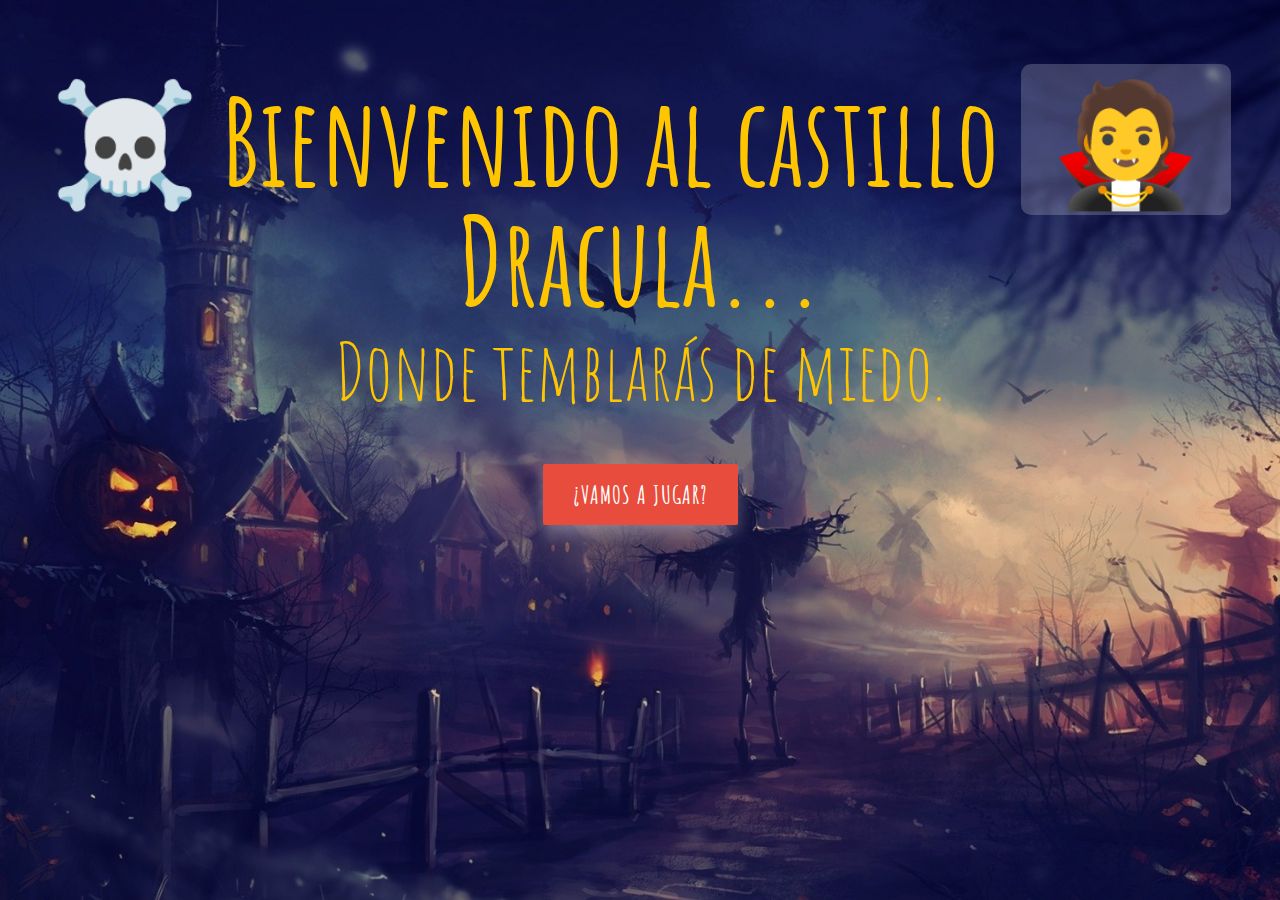
<file: index.html>
<!DOCTYPE html>
<!--[if lt IE 7 ]> <html class="ie ie6 no-js" lang="en"> <![endif]-->
<!--[if IE 7 ]>    <html class="ie ie7 no-js" lang="en"> <![endif]-->
<!--[if IE 8 ]>    <html class="ie ie8 no-js" lang="en"> <![endif]-->
<!--[if IE 9 ]>    <html class="ie ie9 no-js" lang="en"> <![endif]-->
<!--[if gt IE 9]><!--><html class="no-js" lang="es"><!--<![endif]-->
<head>
    <meta charset="UTF-8">
    <meta name="viewport" content="width=device-width, initial-scale=1.0">
    <meta http-equiv="X-UA-Compatible" content="ie=edge">
    <title>Juego Piedra, Papel, Tijeras, Lagarto, Spock</title>
    <link rel="stylesheet" href="assets/styles/style.css">
    <link href='https://fonts.googleapis.com/css?family=Amatic+SC:400,700' rel='stylesheet'>
</head>
<body>
    <header >
        <h1 class="jiterry">☠️ Bienvenido al castillo <span class="drag"> 🧛 </span> Dracula...</h1>
        <p class="jiterry">Donde temblarás de miedo.</p>
    </header>

    <section class="contenedor">
        <div class="boton jiterry">
            <button onclick="playclip()" class="md-trigger" data-modal="modal-4"><strong>¿Vamos a Jugar?</strong></button>
        </div>

        <div class="md-modal md-effect-4" id="modal-4">
            <div class="md-content">
                <h3><strong>Aqui llovera sangre...</strong></h3>
                <div>
                    <p><strong>Selecciona tipo de Juego </strong></p>
                    <ul>
                        <li><strong>Jugar VS maquina:</strong> <button class="btn2"><a href="index1.html">Jugar</a></button></li>
                        <li><strong>Jugar Face to Face:</strong> <button class="btn2"><a href="#">Jugar</a></button></li>
                    </ul>
                    <button onclick="pauseclip()" class="md-close btn jiterry">salir del juego</button>
                </div>
            </div>
        </div>
        <div class="md-overlay"></div><!-- the overlay element -->

    </section>
    <audio id="myAudio">
        <source src="assets/sound/risa_macabra.mp3" type="audio/mpeg">
        Your browser does not support the audio element.
    </audio>

    <script src="assets/js/scripts.js"></script>
    <!-- classie.js by @desandro: https://github.com/desandro/classie -->
	<script src="assets/js/classie.js"></script>
    <script src="assets/js/modalEffects.js"></script>



</body>
</html>
</file>
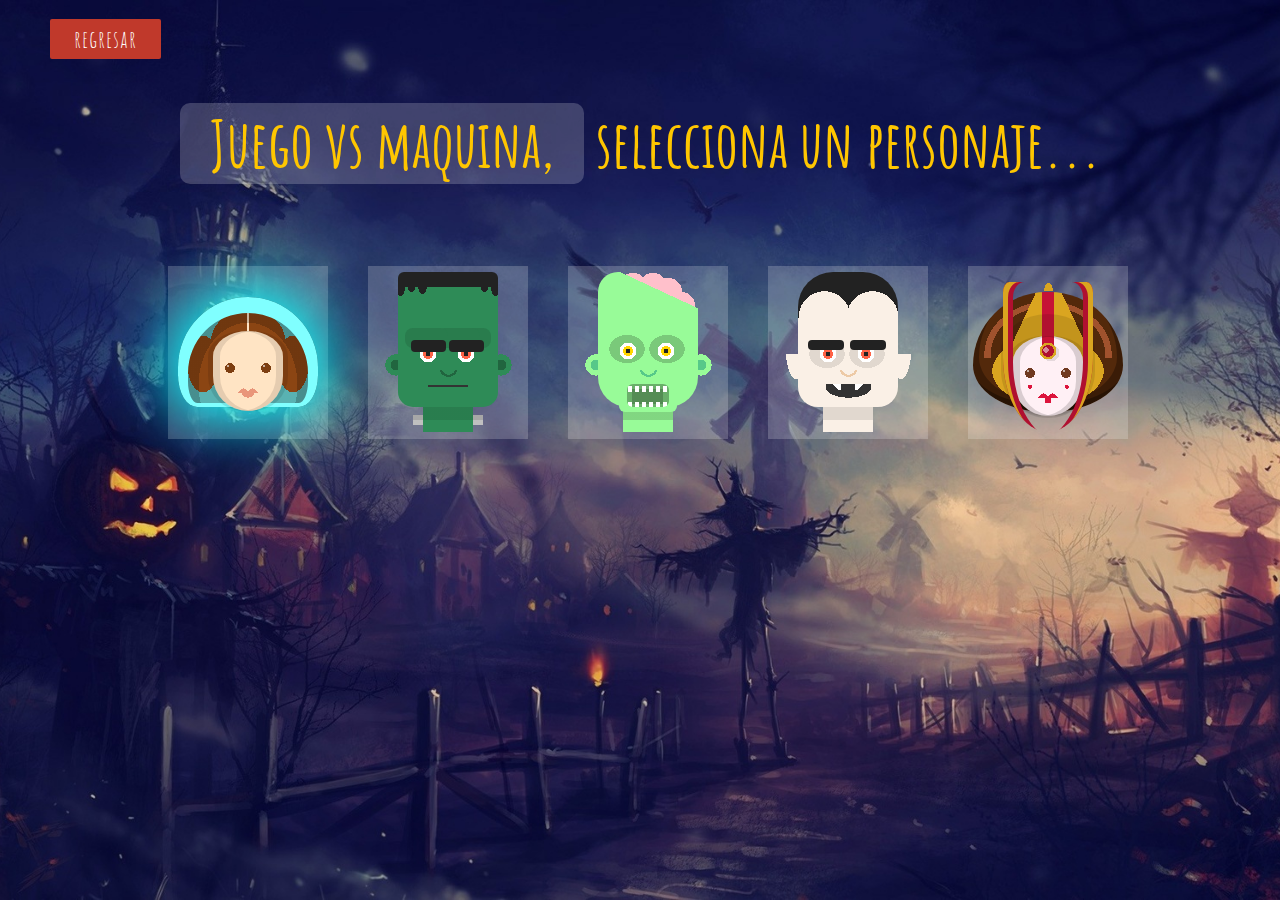
<file: index1.html>
<!DOCTYPE html>
<!--[if lt IE 7 ]> <html class="ie ie6 no-js" lang="en"> <![endif]-->
<!--[if IE 7 ]>    <html class="ie ie7 no-js" lang="en"> <![endif]-->
<!--[if IE 8 ]>    <html class="ie ie8 no-js" lang="en"> <![endif]-->
<!--[if IE 9 ]>    <html class="ie ie9 no-js" lang="en"> <![endif]-->
<!--[if gt IE 9]><!--><html class="no-js" lang="es"><!--<![endif]-->
<head>
    <meta charset="UTF-8">
    <meta name="viewport" content="width=device-width, initial-scale=1.0">
    <meta http-equiv="X-UA-Compatible" content="ie=edge">
    <title>Juego Piedra, Papel, Tijeras, Lagarto, Spock</title>
    <link rel="stylesheet" href="assets/styles/style.css">
    <link href='https://fonts.googleapis.com/css?family=Amatic+SC:400,700' rel='stylesheet'>
</head>
<body>
    <header >
       <nav>
           <ul>
               <li><a href="index.html"><button class="btn2">regresar</button></a></li>
           </ul>
       </nav>

    </header>
        <section class="main">
            <h1><span class="drag">Juego vs maquina,</span> selecciona un personaje...</h1>
            <div class="entry short threes" id="leia-organa"><div class="jiterry"><input onclick="jugarHvsM(1);" type="button" value="leia"></div></div>
            <div class="entry threes" id="frankenstein"><div class="jiterry"><input onclick="jugarHvsM(0);" type="button" value="frankenstein"></div></div>
            <div class="entry threes" id="zombie"><div class="jiterry"><input onclick="jugarHvsM(3);" type="button" value="zombie"></div></div>
            <div class="entry threes" id="vampire"><div class="jiterry"> <input onclick="jugarHvsM(4);" type="button" value="vampiro"></div></div>
            <div class="entry short threes" id="padme-amidala"><div class="jiterry"><input onclick="jugarHvsM(2);" type="button" value="padme"></div></div>
        </section>



    <script src="assets/js/scripts.js"></script>
    <!-- classie.js by @desandro: https://github.com/desandro/classie -->

</body>
</html>
</file>
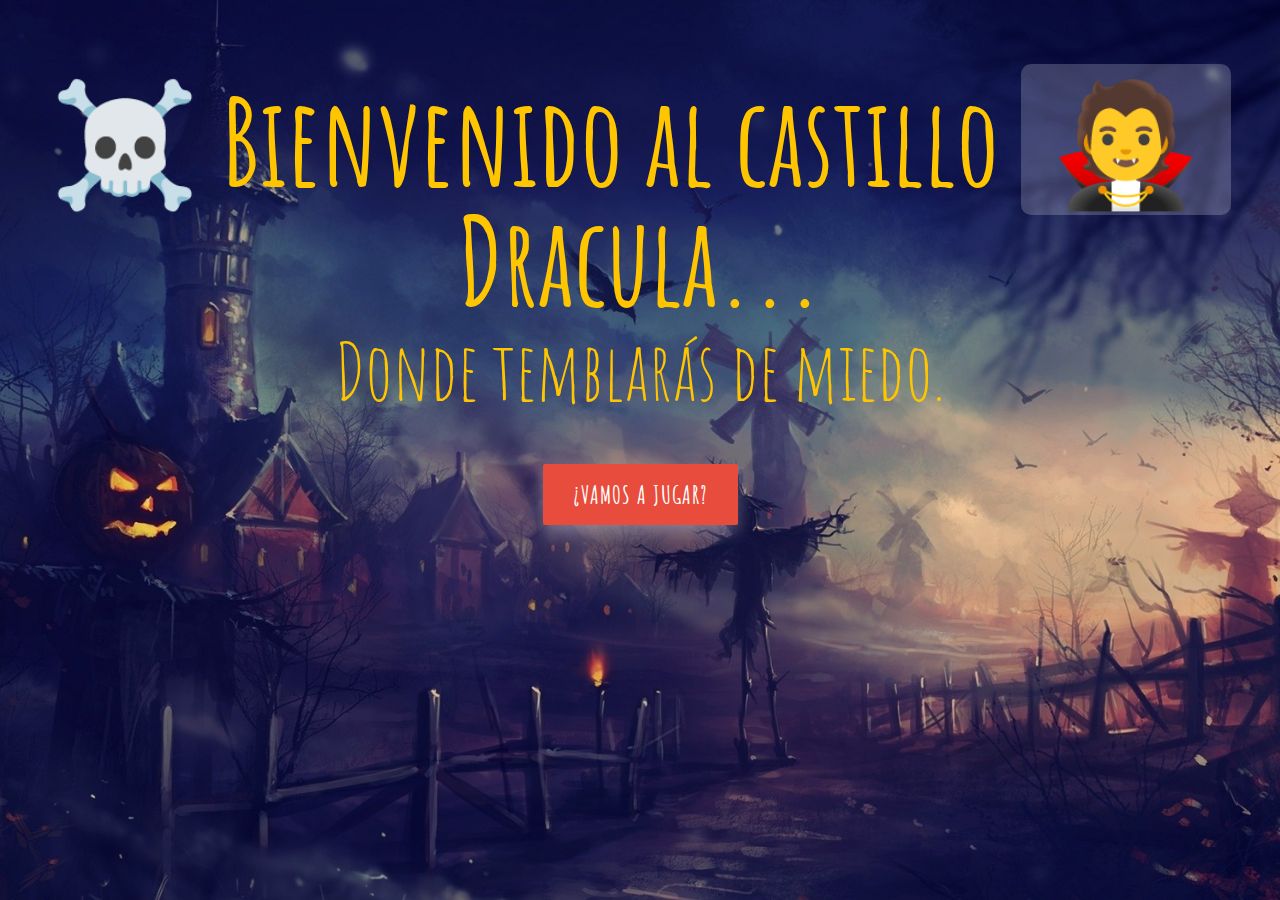
<file: index2.html>
<!DOCTYPE html>
<html lang="es">
<head>
    <meta charset="UTF-8">
    <meta name="viewport" content="width=device-width, initial-scale=1.0">
    <meta http-equiv="X-UA-Compatible" content="ie=edge">
    <title>Juego Piedra, Papel, Tijeras, Lagarto, Spock</title>
    <link rel="stylesheet" href="assets/styles/style.css">
    <link href='https://fonts.googleapis.com/css?family=Amatic+SC:400,700' rel='stylesheet'>
</head>
<body>
    <header >
        <h1 class="jiterry">☠️ Bienvenido al castillo <span class="drag"> 🧛 </span> Dracula...</h1>
        <p class="jiterry">Donde temblarás de miedo.</p>
    </header>

    <section class="contenedor">
        <div class="boton jiterry">
            <button class="md-trigger" data-modal="modal-4"><strong>¿Vamos a Jugar?</strong></button>
        </div>

        <div class="md-modal md-effect-4" id="modal-4">
            <div class="md-content">
                <h3><strong>Aqui llovera sangre...</strong></h3>
                <div>
                    <p><strong>Selecciona tipo de Juego </strong></p>
                    <ul>                        
                        <li><strong>Opcion VS maquina:</strong> <button class=""><a href="http://">Jugar</a></button></li>
                        <li><strong>Opcion Face to Face:</strong> <button class=""><a href="http://">Jugar</a></button></li>
                    </ul>
                    <button class="md-close">salir del juego</button>
                </div>
            </div>
        </div>
        <div class="md-overlay"></div><!-- the overlay element -->

    </section>

    <!-- <button onclick="juego(0);">Piedra</button>
    <button onclick="juego(1);">Papel</button>
    <button onclick="juego(2);">Tijeras</button>
    <button onclick="juego(3);">Lagarto</button>
    <button onclick="juego(4);">Spock</button>
    <button onclick="jugarFacetoFace();">usuario vs usuario</button> -->


    <script src="assets/js/scripts.js"></script>
    <!-- classie.js by @desandro: https://github.com/desandro/classie -->
	<script src="assets/js/classie.js"></script>
    <script src="assets/js/modalEffects.js"></script>




</body>
</html>
</file>
<file: assets/styles/style.css>
html * {
  -webkit-font-smoothing: antialiased;
  -moz-osx-font-smoothing: grayscale;
}

html {
  font-size: 62.5%;
  box-sizing: border-box;
  cursor: url(../img/cursor-rockon.png), auto;

}
*, *::before, *::after{
  box-sizing: inherit;
}

body {
    font-size: 1.6em;
    /* padding: 0; */
    /* margin:0; */
    font-family: 'Amatic SC', cursive;
    background: url(../img/322616.jpg) no-repeat center fixed;
    background-size: cover;
    background-color: #333;
    background-attachment: fixed;
    background-position: center;
}

h1{
    text-align: center;
    font-size: 12rem;
    line-height:1;
    margin-bottom: 0;
    color: #ffc600;
  }
header p{
  text-align: center;
  color: #ffc600;
  font-size: 8rem;
  margin-top: 0;
  margin-bottom: 0;
}

.drag{
    background:rgba(255,255,255,0.2);
    padding:0 3rem;
    line-height:1;
    border-radius:1rem;
}

.boton {
  text-align: center;
  margin-top: 40px;
}
.boton button{
  border: none;
  padding: 0.6em 1.2em;
  background: #e74c3c;
  color: #fff;
  font-family: 'Amatic SC', cursive;
  font-size: 2.5rem;
  letter-spacing: 1px;
  text-transform: uppercase;
  cursor: pointer;
  display: inline-block;
  margin: 3px 2px;
  border-radius: 2px;
  /* box-shadow: 0 8px 16px 0 rgba(0,0,0,0.2), 0 6px 20px 0 rgba(0,0,0,0.50); */
  box-shadow: 0 8px 16px 0 rgba(255, 255, 255, 0.28), 0 6px 20px 0 rgba(0, 0, 0, 0);
}
.boton button:hover {
  background: #A5281B;
}
.jiterry:hover {
  animation: jittery 200ms linear infinite;
}
@keyframes jittery {
  50% {
    transform: skewY(0.7deg) skewX(-0.7deg) scale(1.006);
  }
}
  /* 10% {
    transform: translate3d(-2px, -3px, 0px) scale3d(1.01, 1.01, 0),
  }
  20% {
    transform: translate3d(3px, 2px, 0px) scale3d(.99, .99, 0);
  }
  30% {
    transform: translate3d(-4px, -5px, 0px) scale3d(1.01, 1.01, 0);
  }
  40% {
    transform: translate3d(2px, 3px, 0px) scale3d(1, 1, 0);
  }
  50% {
    transform: translate3d(-1px, -2px, 0px) scale3d(.98, .98, 0);
  }
  60% {
    transform: translate3d(0px, 3px, 0px) scale3d(1.02, 1.02, 0);
  }
  70% {
    transform: translate3d(-2px, -4px, 0px) scale3d(1, 1, 0);
  }
  80% {
    transform: translate3d(3px, 5px, 0px) scale3d(.99, .99, 0);
  }
  90% {
    transform: translate3d(-5px, -3px, 0px) scale3d(1.1, 1.1, 0);
  }
  100% {
    transform: translate3d(3px, 1px, 0px) scale3d(.95, .95, 0);
  } */


/* se integra el boxmodel */
.md-modal {
	font-size: 2em;
	position: fixed;
	top: 50%;
	left: 50%;
	width: 50%;
	max-width: 630px;
	min-width: 320px;
	height: auto;
	z-index: 2000;
	visibility: hidden;
	-webkit-backface-visibility: hidden;
	-moz-backface-visibility: hidden;
	backface-visibility: hidden;
	-webkit-transform: translateX(-50%) translateY(-50%);
	-moz-transform: translateX(-50%) translateY(-50%);
	-ms-transform: translateX(-50%) translateY(-50%);
	transform: translateX(-50%) translateY(-50%);
}

.md-show {
	visibility: visible;
}

.md-overlay {
	position: fixed;
	width: 100%;
	height: 100%;
	visibility: hidden;
	top: 0;
	left: 0;
	z-index: 1000;
	opacity: 0;
	background: rgba(143,27,15,0.8);
	-webkit-transition: all 0.3s;
	-moz-transition: all 0.3s;
	transition: all 0.3s;
}

.md-show ~ .md-overlay {
	opacity: 1;
	visibility: visible;
}

/* Content styles */
.md-content {
	color: #ffc600;
	/* background: rgba(0, 168, 230, 0.77); */
	background: #e74c3c;
	position: relative;
	border-radius: 3px;
	margin: 0 auto;
	font-size: 2.5rem;
}

.md-content h3 {
	margin: 0;
	padding: 0.4em;
	text-align: center;
	font-size: 2.4em;
	font-weight: 300;
	opacity: 0.8;
	background: rgba(0,0,0,0.1);
	border-radius: 3px 3px 0 0;
}

.md-content > div {
	padding: 15px 40px 30px;
	margin: 0;
	font-weight: 300;
	font-size: 1.15em;
}

.md-content > div p {
	margin: 0;
	padding: 10px 0;
}

.md-content > div ul {
	margin: 0;
	padding: 0 0 30px 20px;
}

.md-content > div ul li {
	padding: 5px 0;
}

.md-content button {
	/* display: block; */
	margin: 0 auto;
	font-size: 0.8em;
	margin-top: 10px;
}

.md-content textarea {
	background-color: #eeefff;
	width: 550px;
	max-width: 100%;
	height:  150px;
	/*border: 1px solid #00A8E6;*/
	border-radius: 3px 3px 3px 3px;
}
.btn a,
.btn2 a{
  text-decoration: none;
  color: #fff;
}
nav ul li{
  list-style: none;
}
.btn{
  border: none;
  padding: 0.6em 1.2em;
  background: #c0392b;
  color: #fff;
  font-family: 'Amatic SC', cursive;
  font-size: 1em;
  letter-spacing: 1px;
  text-transform: uppercase;
  cursor: pointer;
  display: block;
  margin: 3px 2px;
  border-radius: 2px;
}
.btn:hover,
.btn2:hover {
  background: #A5281B;
}

.btn2{
  border: none;
  padding: 0.2em 1em;
  background: #c0392b;
  color: #fff;
  font-family: 'Amatic SC', cursive;
  font-size: 1.5em;
  letter-spacing: 1px;
  /* text-transform: uppercase; */
  cursor: pointer;
  /* display: block; */
  margin: 3px 2px;
  border-radius: 2px;
}
input[type=button]{
  width: 150px;
  height: 140px;
  opacity: 0;
  cursor: pointer;
}

/* Individual modal styles with animations/transitions */

/* Effect 4: Newspaper */
.md-effect-4 .md-content {
	-webkit-transform: scale(0) rotate(720deg);
	-moz-transform: scale(0) rotate(720deg);
	-ms-transform: scale(0) rotate(720deg);
	transform: scale(0) rotate(720deg);
	opacity: 0;
}

.md-show.md-effect-4 ~ .md-overlay,
.md-effect-4 .md-content {
	-webkit-transition: all 0.5s;
	-moz-transition: all 0.5s;
	transition: all 0.5s;
}

.md-show.md-effect-4 .md-content {
	-webkit-transform: scale(1) rotate(0deg);
	-moz-transform: scale(1) rotate(0deg);
	-ms-transform: scale(1) rotate(0deg);
	transform: scale(1) rotate(0deg);
	opacity: 1;
}

@media screen and (max-width: 32em) {
	body { font-size: 75%; }
}

/* estilos personajes */
.main {
  width: 90%;
  max-width: 1024px;
  margin: 0 auto;
  /* padding: 50px 0; */
}
.main > h1 {
  text-align: center;
  margin: 50px 0 90px 0;
  font-size: 4em;
}
@media only screen and (min-width: 1024px) {
  .main {
    padding-top: 0px;
  }
}
@media only screen and (min-width: 1600px) {
  .main {
    max-width: none;
    padding: 120px 0 50px;
  }
  .main > h1 {
    position: fixed;
    top: 0;
    left: 50%;
    height: 80px;
    line-height: 80px;
    width: 400px;
    margin: 0 0 0 -200px;
    font-size: 2.6rem;
    z-index: 20;
  }
}
.entry {
  text-align: center;
  min-height: 173px;
  position: relative;
  max-width: 160px;
  margin-left: 40px;
  /* text-align: center;
  min-height: 608px;
  position: relative;
  max-width: 273px; */
  /* text-align: center;
  min-height: 316px;
  position: relative; */
}
.entry div {
  position: absolute;
  left: 50%;
  top: 50%;
}
@media (min-width: 960px) {
  .entry {
    float: left;
    width: 33.333%;
  }
}
.entry div:before, .entry div:after {
  display: block;
  content: '';
  position: absolute;
}
/* primer personaje */
#leia-organa{
  background: rgba(255,255,255,0.2);
}
#leia-organa div {
  width: 140px;
  height: 110px;
  margin-left: -70px;
  margin-top: -55px;
  background-color: #80ffff;
  background-repeat: no-repeat;
  background-image: radial-gradient(ellipse at 50% 80%,transparent 50%,rgba(0,0,0,0.2) 50%),-webkit-gradient(linear,left top, right top,from(#ffe4c4),to(#ffe4c4)),radial-gradient(ellipse,#8b4513 50%,transparent 50%),radial-gradient(ellipse,#8b4513 50%,transparent 50%),radial-gradient(ellipse,#8b4513 50%,transparent 50%),-webkit-gradient(linear,left top, right top,from(rgba(0,0,0,0.3)),to(rgba(0,0,0,0.3)));
  background-image: radial-gradient(ellipse at 50% 80%,transparent 50%,rgba(0,0,0,0.2) 50%),linear-gradient(to right,#ffe4c4,#ffe4c4),radial-gradient(ellipse,#8b4513 50%,transparent 50%),radial-gradient(ellipse,#8b4513 50%,transparent 50%),radial-gradient(ellipse,#8b4513 50%,transparent 50%),linear-gradient(to right,rgba(0,0,0,0.3),rgba(0,0,0,0.3));
  background-size: 100% 100%,2px 25px,76% 90%,44px 80px,44px 80px,100% 100%;
  background-position: 0 0,50% 10px,50% -25%,3% 90%,97% 90%,0 0;
  border-top-left-radius: 110px;
  border-top-right-radius: 110px;
  border-bottom-left-radius: 30px 50px;
  border-bottom-right-radius: 30px 50px;
  -webkit-box-shadow: inset 0 6px 0 10px #80ffff, 0 0 60px 10px #0ff;
  box-shadow: inset 0 6px 0 10px #80ffff, 0 0 60px 10px #0ff;
}
#leia-organa div:before {
  width: 70px;
  height: 80px;
  left: 50%;
  top: 34px;
  margin-left: -35px;
  background-color: #ffe4c4;
  background-repeat: no-repeat;
  background-image: radial-gradient(circle,rgba(255,255,255,0.6) 50%,transparent 50%),radial-gradient(circle,#7d3e11 50%,transparent 50%),radial-gradient(circle,rgba(255,255,255,0.6) 50%,transparent 50%),radial-gradient(circle,#7d3e11 50%,transparent 50%),radial-gradient(ellipse at 50% 120%,#e9967a 50%,transparent 50%),radial-gradient(ellipse at 50% 120%,#e9967a 50%,transparent 50%),radial-gradient(ellipse at 50% -20%,#e9967a 50%,transparent 50%);
  background-size: 4px 4px,14px 14px,4px 4px,14px 14px,15px 7px,15px 7px,18px 7px;
  background-position: 13px 33px,10px 30px,49px 33px,46px 30px,23px 55px,32px 55px,50% 62px;
  border-top-left-radius: 110px 80px;
  border-top-right-radius: 110px 80px;
  border-bottom-left-radius: 110px;
  border-bottom-right-radius: 110px;
  -webkit-box-shadow: inset 7px 0 0 rgba(0,0,0,0.1), inset -7px 0 0 rgba(0,0,0,0.1), -5px 0 0 rgba(0,0,0,0.1), 5px 0 0 rgba(0,0,0,0.1);
  box-shadow: inset 7px 0 0 rgba(0,0,0,0.1), inset -7px 0 0 rgba(0,0,0,0.1), -5px 0 0 rgba(0,0,0,0.1), 5px 0 0 rgba(0,0,0,0.1);
}

/* segundo personaje */
#padme-amidala{
  background: rgba(255,255,255,0.2);
}
#padme-amidala div {
  width: 150px;
  height: 120px;
  margin-left: -75px;
  margin-top: -60px;
  background-color: #53290b;
  background-repeat: no-repeat;
  background-image: linear-gradient(to right,#c61236,#c61236),linear-gradient(115deg,transparent 40%,#daa520 40%),linear-gradient(-115deg,transparent 40%,#daa520 40%),radial-gradient(ellipse,#daa520 50%,transparent 50%),linear-gradient(to top,#53290b 45%,transparent 45%),radial-gradient(ellipse,transparent 54%,#a0522d 54%,#a0522d 60%,transparent 60%);
  background-size: 12px 50%,25% 50%,25% 50%,105% 80%,100% 100%,100% 105%;
  background-position: 50% 0,33% 0,68% 0,50% 130%,0 0,0 0;
  border-top-left-radius: 110px;
  border-top-right-radius: 110px;
  border-bottom-left-radius: 110px 70px;
  border-bottom-right-radius: 110px 70px;
  -webkit-box-shadow: inset 6px -8px 0 rgba(0,0,0,0.3), inset -6px -8px 0 rgba(0,0,0,0.3);
  box-shadow: inset 6px -8px 0 rgba(0,0,0,0.3), inset -6px -8px 0 rgba(0,0,0,0.3);
}
#padme-amidala div:before {
  width: 70px;
  height: 80px;
  left: 50%;
  top: 44px;
  margin-left: -35px;
  background-color: #fff0f5;
  background-repeat: no-repeat;
  background-image: radial-gradient(circle,rgba(255,255,255,0.5) 50%,transparent 50%),radial-gradient(circle,#b01030 35%,#daa520 35%,#daa520 50%,transparent 50%),radial-gradient(circle,rgba(0,0,0,0.1) 50%,transparent 50%),-webkit-gradient(linear,left top, right top,from(#c61236),to(#c61236)),radial-gradient(circle,rgba(255,255,255,0.6) 50%,transparent 50%),radial-gradient(circle,#703920 50%,transparent 50%),radial-gradient(circle,rgba(255,255,255,0.6) 50%,transparent 50%),radial-gradient(circle,#703920 50%,transparent 50%),radial-gradient(circle,#dc143c 50%,transparent 50%),radial-gradient(circle,#dc143c 50%,transparent 50%),radial-gradient(ellipse at 50% 120%,#dc143c 50%,transparent 50%),radial-gradient(ellipse at 50% 120%,#dc143c 50%,transparent 50%),-webkit-gradient(linear,left top, right top,from(#dc143c),to(#dc143c));
  background-image: radial-gradient(circle,rgba(255,255,255,0.5) 50%,transparent 50%),radial-gradient(circle,#b01030 35%,#daa520 35%,#daa520 50%,transparent 50%),radial-gradient(circle,rgba(0,0,0,0.1) 50%,transparent 50%),linear-gradient(to right,#c61236,#c61236),radial-gradient(circle,rgba(255,255,255,0.6) 50%,transparent 50%),radial-gradient(circle,#703920 50%,transparent 50%),radial-gradient(circle,rgba(255,255,255,0.6) 50%,transparent 50%),radial-gradient(circle,#703920 50%,transparent 50%),radial-gradient(circle,#dc143c 50%,transparent 50%),radial-gradient(circle,#dc143c 50%,transparent 50%),radial-gradient(ellipse at 50% 120%,#dc143c 50%,transparent 50%),radial-gradient(ellipse at 50% 120%,#dc143c 50%,transparent 50%),linear-gradient(to right,#dc143c,#dc143c);
  background-size: 8px 8px,24px 24px,24px 24px,12px 10px,4px 4px,14px 14px,4px 4px,14px 14px,6px 6px,6px 6px,15px 7px,15px 7px,6px 6px;
  background-position: 47% 10px,50% 3px,57% 5px,50% 0,13px 33px,10px 30px,49px 33px,46px 30px,14px 48px,51px 48px,23px 55px,32px 55px,50% 61px;
  border-top-left-radius: 110px 80px;
  border-top-right-radius: 110px 80px;
  border-bottom-left-radius: 110px;
  border-bottom-right-radius: 110px;
  -webkit-box-shadow: inset 7px 0 0 rgba(0,0,0,0.15), inset -7px 0 0 rgba(0,0,0,0.15), -5px 0 0 rgba(0,0,0,0.1), 5px 0 0 rgba(0,0,0,0.1), 0 -10px 0 12px rgba(0,0,0,0.1);
  box-shadow: inset 7px 0 0 rgba(0,0,0,0.15), inset -7px 0 0 rgba(0,0,0,0.15), -5px 0 0 rgba(0,0,0,0.1), 5px 0 0 rgba(0,0,0,0.1), 0 -10px 0 12px rgba(0,0,0,0.1);
}
#padme-amidala div:after {
  width: 90px;
  height: 150px;
  left: 50%;
  top: -10px;
  margin-left: -45px;
  background-repeat: no-repeat;
  background-image: radial-gradient(ellipse at center 120%,#daa520 50%,transparent 50%);
  background-size: 13px 13px;
  background-position: 50% -4px;
  border-radius: 10% 10% 70% 70%;
  -webkit-box-shadow: inset 10px 5px 0 -5px #daa520, inset 15px 5px 0 -5px #b01030, inset -10px 5px 0 -5px #daa520, inset -15px 5px 0 -5px #b01030;
  box-shadow: inset 10px 5px 0 -5px #daa520, inset 15px 5px 0 -5px #b01030, inset -10px 5px 0 -5px #daa520, inset -15px 5px 0 -5px #b01030;
}
/* tercer personaje frankenstein*/

#frankenstein {
  background:rgba(255,255,255,0.2);
  /* border-top: 1px solid #ff6347; */

}
@media (min-width: 960px){
  .entry.threes {
    width: 33.333%;
  }
}
#frankenstein div {
  width: 130px;
  height: 160px;
  margin-left: -65px;
  margin-top: -80px;
  background-image: -webkit-gradient(linear,left bottom, left top,from(rgba(0,0,0,0.1)),to(rgba(0,0,0,0.1))),-webkit-gradient(linear,left top, right top,from(#2e8b57),to(#2e8b57)),-webkit-gradient(linear,left top, left bottom,color-stop(50%, #a7a7a7),color-stop(50%, #c0c0c0)),radial-gradient(circle,#21653f 25%,#2e8b57 25%,#2e8b57 50%,transparent 50%),radial-gradient(circle,#21653f 25%,#2e8b57 25%,#2e8b57 50%,transparent 50%);
  background-image: linear-gradient(to top,rgba(0,0,0,0.1),rgba(0,0,0,0.1)),linear-gradient(to right,#2e8b57,#2e8b57),linear-gradient(to bottom,#a7a7a7 50%,#c0c0c0 50%),radial-gradient(circle,#21653f 25%,#2e8b57 25%,#2e8b57 50%,transparent 50%),radial-gradient(circle,#21653f 25%,#2e8b57 25%,#2e8b57 50%,transparent 50%);
  background-repeat: no-repeat;
  background-size: 50px 15px,50px 100%,70px 10px,30px 30px,30px 30px;
  background-position: center 92%,center 0,center 95%,-2px 60%,103% 60%;
}
#frankenstein div:before {
  width: 100px;
  height: 135px;
  left: 15px;
  background-color: #2e8b57;
  background-image: -webkit-gradient(linear,left top, left bottom,from(#222),to(#222)),radial-gradient(ellipse,#222 50%,transparent 50%),radial-gradient(ellipse,#222 50%,transparent 50%),radial-gradient(ellipse,#222 50%,transparent 50%),radial-gradient(ellipse,#222 50%,transparent 50%),radial-gradient(ellipse,#222 50%,transparent 50%),radial-gradient(circle,#222 15%,#ff6347 15%,#ff6347 30%,white 30%,white 50%,transparent 50%),radial-gradient(circle,#222 15%,#ff6347 15%,#ff6347 30%,white 30%,white 50%,transparent 50%),-webkit-gradient(linear,left top, left bottom,from(#2e8b57),to(#2e8b57)),radial-gradient(circle,#2e8b57 40%,#21653f 40%,#21653f 53%,transparent 42%),-webkit-gradient(linear,left top, left bottom,from(#333),to(#333));
  background-image: linear-gradient(to bottom,#222,#222),radial-gradient(ellipse,#222 50%,transparent 50%),radial-gradient(ellipse,#222 50%,transparent 50%),radial-gradient(ellipse,#222 50%,transparent 50%),radial-gradient(ellipse,#222 50%,transparent 50%),radial-gradient(ellipse,#222 50%,transparent 50%),radial-gradient(circle,#222 15%,#ff6347 15%,#ff6347 30%,white 30%,white 50%,transparent 50%),radial-gradient(circle,#222 15%,#ff6347 15%,#ff6347 30%,white 30%,white 50%,transparent 50%),linear-gradient(#2e8b57,#2e8b57),radial-gradient(circle,#2e8b57 40%,#21653f 40%,#21653f 53%,transparent 42%),linear-gradient(#333,#333);
  background-repeat: no-repeat;
  background-size: 100% 15px,15px 40px,15px 40px,15px 40px,15px 40px,15px 40px,24px 24px,24px 24px,25px 13px,25px 25px,40px 2px;
  background-position: 0 0,-5px -10px,6px -14px,17px -12px,93% -14px,106% -10px,18px 70px,56px 70px,center 70%,center 75%,center 85%;
  border-radius: 6px 6px 15px 15px;
}
#frankenstein div:after {
  width: 35px;
  height: 12px;
  left: 28px;
  top: 68px;
  background-color: #222;
  border-radius: 4px;
  -webkit-box-shadow: 38px 0 0 #222, -2px -8px 0 4px #297c4d, 30px -8px 0 4px #297c4d, 41px -8px 0 4px #297c4d;
  box-shadow: 38px 0 0 #222, -2px -8px 0 4px #297c4d, 30px -8px 0 4px #297c4d, 41px -8px 0 4px #297c4d;
}

/* cuarto personaje zombie*/

#zombie {
  background: rgba(255,255,255,0.2);
}
@media (min-width: 960px){
  .entry.threes {
    width: 33.333%;
  }
}

#zombie div {
  width: 130px;
  height: 160px;
  margin-left: -65px;
  margin-top: -80px;
  background-image: -webkit-gradient(linear,left bottom, left top,from(rgba(0,0,0,0.15)),to(rgba(0,0,0,0.15))),-webkit-gradient(linear,left top, right top,from(#98fb98),to(#98fb98)),radial-gradient(circle,#57c889 25%,#98fb98 25%,#98fb98 50%,transparent 50%),radial-gradient(circle,#57c889 25%,#98fb98 25%,#98fb98 50%,transparent 50%),radial-gradient(circle,#ffc0cb 50%,transparent 50%),radial-gradient(circle,#ffc0cb 50%,transparent 50%),radial-gradient(circle,#ffc0cb 50%,transparent 50%),radial-gradient(circle,#ffc0cb 50%,transparent 50%);
  background-image: linear-gradient(to top,rgba(0,0,0,0.15),rgba(0,0,0,0.15)),linear-gradient(to right,#98fb98,#98fb98),radial-gradient(circle,#57c889 25%,#98fb98 25%,#98fb98 50%,transparent 50%),radial-gradient(circle,#57c889 25%,#98fb98 25%,#98fb98 50%,transparent 50%),radial-gradient(circle,#ffc0cb 50%,transparent 50%),radial-gradient(circle,#ffc0cb 50%,transparent 50%),radial-gradient(circle,#ffc0cb 50%,transparent 50%),radial-gradient(circle,#ffc0cb 50%,transparent 50%);
  background-repeat: no-repeat;
  background-size: 50px 15px,50px 80%,30px 30px,30px 30px,40px 40px,40px 40px,40px 40px,40px 40px;
  background-position: center 92%,center 100%,-2px 60%,103% 60%,30px -5px,50px -5px,65px 0,78px 14px;
}
#zombie div:before {
  width: 100px;
  height: 135px;
  left: 15px;
  background-image: radial-gradient(circle,#222 15%,#ffd700 15%,#ffd700 30%,white 30%,white 50%,transparent 50%),radial-gradient(circle,#222 15%,#ffd700 15%,#ffd700 30%,white 30%,white 50%,transparent 50%),radial-gradient(ellipse,rgba(0,0,0,0.2) 50%,transparent 50%),radial-gradient(ellipse,rgba(0,0,0,0.2) 50%,transparent 50%),linear-gradient(#98fb98,#98fb98),radial-gradient(circle,#98fb98 40%,#57c889 40%,#57c889 53%,transparent 42%),linear-gradient(25deg,#98fb98 80%,transparent 80%);
  background-repeat: no-repeat;
  background-size: 24px 24px,24px 24px,50px 40px,50px 40px,25px 13px,25px 25px,100% 100%;
  background-position: 18px 67px,56px 67px,4px 57px,44px 57px,center 70%,center 75%,0 0;
  border-radius: 20px 20px 30px 30px;
}
#zombie div:after {
  width: 42px;
  height: 23px;
  margin-left: -21px;
  left: 50%;
  top: 70%;
  background-color: rgba(0,0,0,0.3);
  background-image: repeating-linear-gradient(to right,white,white 4px,transparent 4px,transparent 7px),repeating-linear-gradient(to right,white,white 4px,transparent 4px,transparent 7px),-webkit-gradient(linear,left top, right top,from(rgba(0,0,0,0.2)),to(rgba(0,0,0,0.2)));
  background-image: repeating-linear-gradient(to right,white,white 4px,transparent 4px,transparent 7px),repeating-linear-gradient(to right,white,white 4px,transparent 4px,transparent 7px),linear-gradient(to right,rgba(0,0,0,0.2),rgba(0,0,0,0.2));
  background-repeat: repeat-x,repeat-x,no-repeat;
  background-size: 100% 6px,100% 6px,31px 15px;
  background-position: 1px 2px,1px 18px,5px 5px;
  border-radius: 6px;
  -webkit-box-shadow: -8px 5px 0 #98fb98, 8px 5px 0 #98fb98;
  box-shadow: -8px 5px 0 #98fb98, 8px 5px 0 #98fb98;
}

/* quinto personaje vampire*/
#vampire {
  background:rgba(255,255,255,0.2);
  /* border-top: 1px solid #ff6347; */
  /* border-left: 1px solid #ff6347; */
}
@media (min-width: 960px){
  .entry.threes {
    width: 33.333%;
  }
}
#vampire div {
  width: 130px;
  height: 160px;
  margin-left: -65px;
  margin-top: -80px;
  background-image: -webkit-gradient(linear,left bottom, left top,from(rgba(0,0,0,0.1)),to(rgba(0,0,0,0.1))),-webkit-gradient(linear,left top, right top,from(#faf0e6),to(#faf0e6)),radial-gradient(ellipse at center -10px,#faf0e6 50%,transparent 50%),radial-gradient(ellipse at center -10px,#faf0e6 50%,transparent 50%);
  background-image: linear-gradient(to top,rgba(0,0,0,0.1),rgba(0,0,0,0.1)),linear-gradient(to right,#faf0e6,#faf0e6),radial-gradient(ellipse at center -10px,#faf0e6 50%,transparent 50%),radial-gradient(ellipse at center -10px,#faf0e6 50%,transparent 50%);
  background-repeat: no-repeat;
  background-size: 50px 15px,50px 80%,30px 40px,30px 40px;
  background-position: center 92%,center 100%,-2px 68%,103% 68%;
}
#vampire div:before {
  width: 100px;
  height: 135px;
  left: 15px;
  background-color: #333;
  background-image: radial-gradient(circle,#222 15%,#ff6347 15%,#ff6347 30%,white 30%,white 50%,transparent 50%),radial-gradient(circle,#222 15%,#ff6347 15%,#ff6347 30%,white 30%,white 50%,transparent 50%),radial-gradient(ellipse,rgba(0,0,0,0.1) 50%,transparent 50%),radial-gradient(ellipse,rgba(0,0,0,0.1) 50%,transparent 50%),linear-gradient(#faf0e6,#faf0e6),radial-gradient(circle,#faf0e6 40%,#edcaa6 40%,#edcaa6 53%,transparent 42%),linear-gradient(#faf0e6,#faf0e6),linear-gradient(45deg,transparent 20%,white 20%),linear-gradient(-45deg,transparent 20%,white 20%),radial-gradient(ellipse,#333 50%,transparent 50%),radial-gradient(circle,#faf0e6 50%,transparent 50%),radial-gradient(circle,#faf0e6 50%,transparent 50%),linear-gradient(to bottom,#222 34%,#faf0e6 34%);
  background-repeat: no-repeat;
  background-size: 24px 24px,24px 24px,50px 40px,50px 40px,25px 13px,25px 25px,60px 15px,8px 20px,8px 20px,65px 30px,65px 80px,65px 80px,100% 100%;
  background-position: 18px 70px,56px 70px,4px 62px,44px 62px,center 70%,center 75%,center 81%,35px 85%,57px 85%,center 95%,-6px 5px,42px 5px,0 0;
  border-radius: 35px 35px 20px 20px;
}
#vampire div:after {
  width: 36px;
  height: 10px;
  left: 25px;
  top: 68px;
  background-color: #222;
  border-radius: 4px;
  -webkit-box-shadow: 42px 0 0 #222;
  box-shadow: 42px 0 0 #222;
}
</file>
